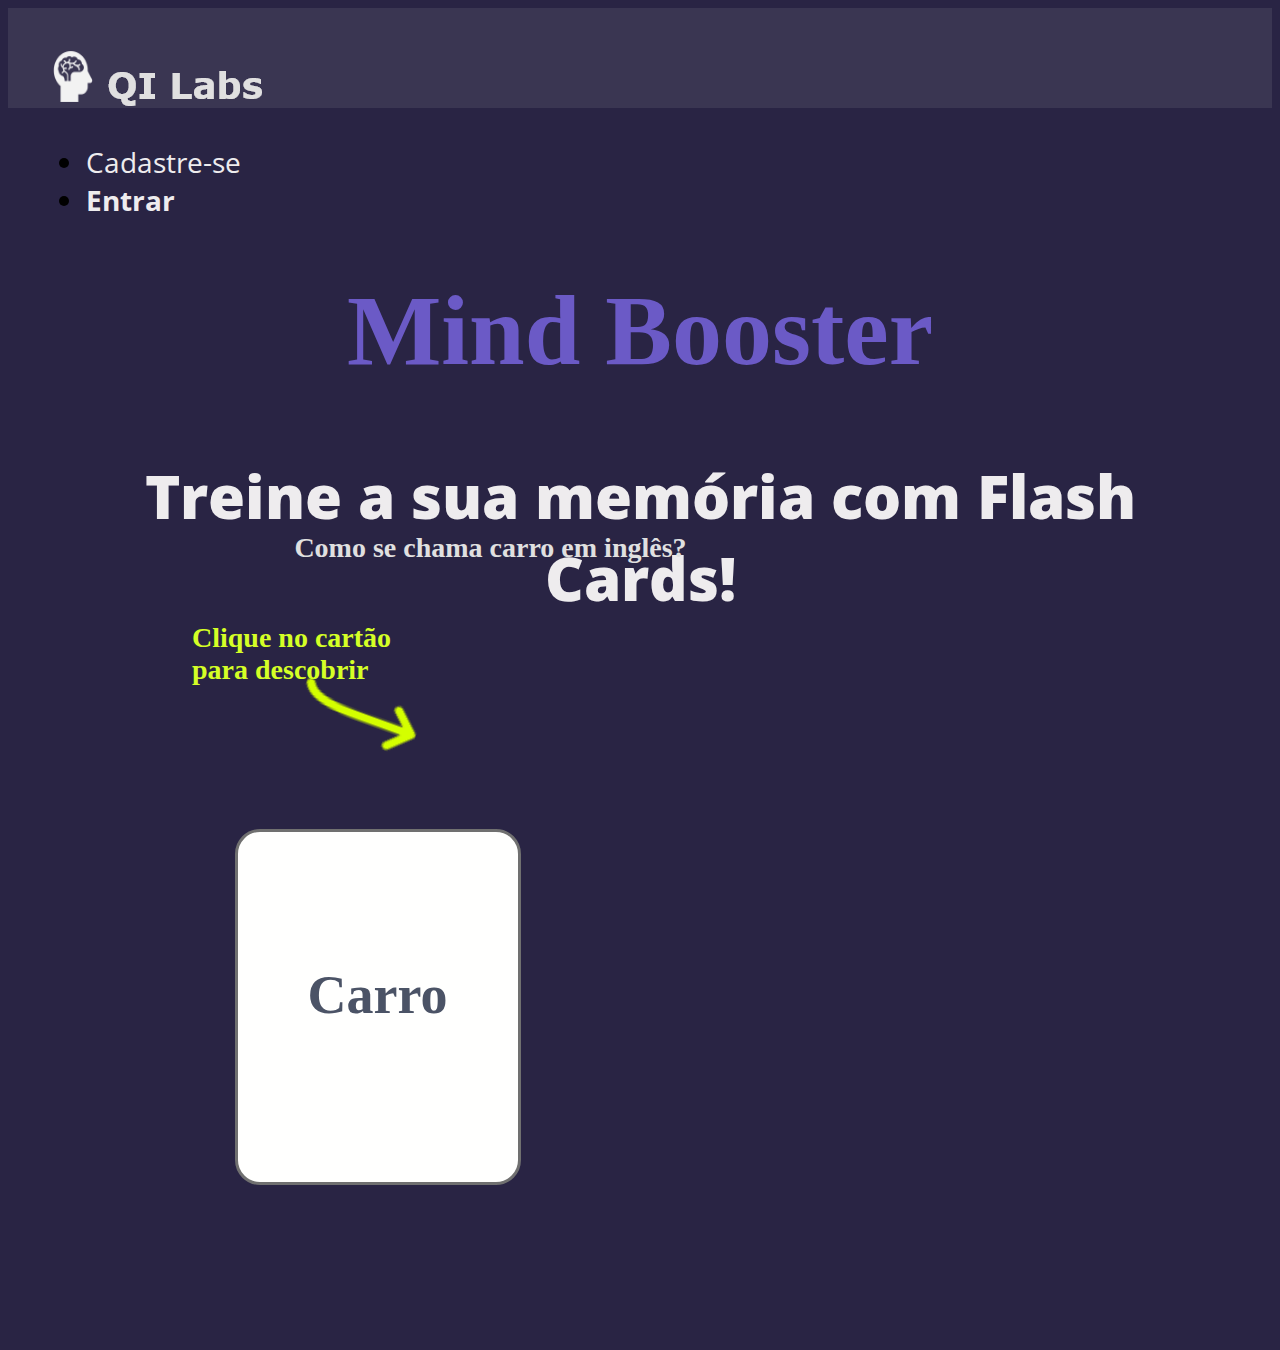
<file: index.html>
<!DOCTYPE html>
<html lang="en">

<head>
    <meta charset="UTF-8">
    <meta name="viewport" content="width=device-width, initial-scale=1.0">
    <meta http-equiv="X-UA-Compatible" content="ie=edge">
    <title>Mind Booster</title>
    <link href="https://cdn.jsdelivr.net/npm/bootstrap@5.1.3/dist/css/bootstrap.min.css" rel="stylesheet"
        integrity="sha384-1BmE4kWBq78iYhFldvKuhfTAU6auU8tT94WrHftjDbrCEXSU1oBoqyl2QvZ6jIW3" crossorigin="anonymous">
    <link rel="stylesheet" type="text/css" href="css/global-style.css" />
    <link rel="stylesheet" type="text/css" href="css/index-style.css" />
    <link rel="stylesheet" type="text/css" href="css/style.css" />
    <script defer src="js/script.js"></script>
</head>

<body>
    <nav class="navbar navbar-expand-lg">
        <div class="container-fluid">
            <a href="index.html"> <img src="images/index_brain.png" alt="brain"> </a>
            <a href="index.html"> <img src="images/QI Labs.png" alt="QI Labs"> </a>
            <div class="collapse navbar-collapse" id="navbarSupportedContent">
                <ul class="navbar-nav ms-auto mb-2 mb-lg-0">
                    <li class="nav-item">
                        <a class="nav-link" href="cadastre-se.html" style="font-weight: normal;">Cadastre-se</a>
                    </li>
                    <li class="nav-item">
                        <a class="nav-link" href="entrar.html" style="font-weight: bold;">Entrar</a>
                    </li>
                </ul>
            </div>
        </div>
    </nav>
    <div class="container-fluid">
        <div>
            <h1 class="titulo-inicial">Mind Booster</h1>
            <h2 class="sub-titulo">Treine a sua memória com Flash Cards! </h2>
        </div>
        <div class="container-card">
            <div id="index-messages">
                <h4 class="cor-branca" id="texto-pagina-inicial-01">
                    Como se chama carro em inglês?</h4>

                <h4 class="cor-amarela" id="texto-pagina-inicial-02">
                    Clique no cartão <br> para descobrir</h4>

                <img class="cor-amarela" id="seta-pagina-inicial-01" src="images/index_arrow2.png">
            </div>
            <div class="card" id="show-card" style="cursor: pointer;">
                <div class="carta-conteudo">
                    <h5 class="texto-carta">Carro</h5>
                </div>
            </div>
            <div class="arrow hidden" id="hidden-arrow">
                <img id="seta-pagina-inicial-02" src="images/index_arrow.png" alt="seta">
            </div>
            <div class="card hidden" id="hidden-card">
                <div class="carta-conteudo">
                    <h5 class="texto-carta">Carro</h5>
                </div>
                <div>
                    <img class="carta-linha" src="images/Linha 4.png">
                </div>
                <div class="carta-conteudo">
                    <h5 class="texto-carta">Car</h5>
                </div>
            </div>
        </div>
    </div>
</body>

</html>
</file>
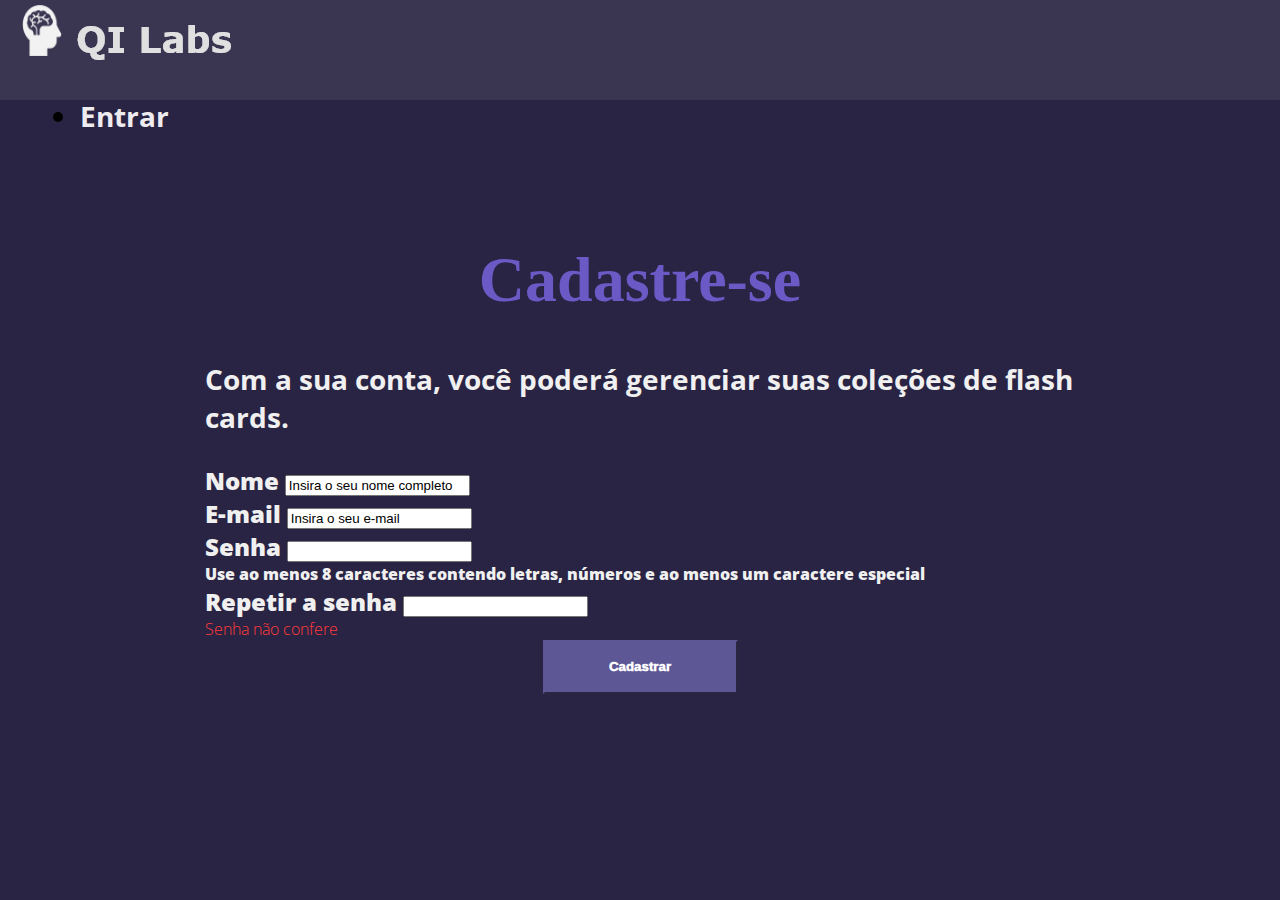
<file: cadastrar.html>
<!DOCTYPE html>
<html lang="en">

<head>
    <meta charset="UTF-8">
    <meta http-equiv="X-UA-Compatible" content="IE=edge">
    <meta name="viewport" content="width=device-width, initial-scale=1.0">
    <title>Mind Booster</title>
    <link href="https://cdn.jsdelivr.net/npm/bootstrap@5.1.3/dist/css/bootstrap.min.css" rel="stylesheet"
        integrity="sha384-1BmE4kWBq78iYhFldvKuhfTAU6auU8tT94WrHftjDbrCEXSU1oBoqyl2QvZ6jIW3" crossorigin="anonymous">
    <link rel="stylesheet" type="text/css" href="style.css" />
    <link rel="stylesheet" type="text/css" href="nav-bar.css" />
</head>

<body id="background">
    <nav class="navbar navbar-expand-lg">
        <div class="container-fluid">
            <a href="home.html"> <img src="images/index_brain.png" alt="brain"> </a>
            <a href="home.html"> <img src="images/QI Labs.png" alt="QI Labs"> </a>
            <div class="collapse navbar-collapse" id="navbarSupportedContent">
                <ul class="navbar-nav ms-auto mb-2 mb-lg-0">
                    <li class="nav-item">
                        <a class="nav-link" href="entrar.html" style="font-weight: bold;">Entrar</a>
                    </li>
                </ul>
            </div>
        </div>
    </nav>
    <form>
        <div class="container">
            <h1 id="titulo" style="padding-top: 100px; font-size: 64px;">Cadastre-se</h1>
            <div class="form-cadastro">
                <h3 class="mb-5"> Com a sua conta, você poderá gerenciar suas coleções de flash cards.</h3>
                <form>
                    <div class="mb-3">
                        <label for="imput-nome" class="form-label-mb-1">Nome</label>
                        <input type="nome" class="form-control" value="Insira o seu nome completo" id="imput-nome;">
                    </div>
                    <div class="mb-5">
                        <label for="input-email" class="form-label-mb-1">E-mail</label>
                        <input type="email" class="form-control" value="Insira o seu e-mail" id="input-email">
                    </div>
                    <div class="mb-3">
                        <label for="input-password" class="form-label-mb-1">Senha</label>
                        <input type="password" class="form-control" id="input-password">
                        <div id="emailHelp" class="form-text" style="font-size: 16px;">Use ao menos 8 caracteres
                            contendo letras, números e ao
                            menos um caractere especial </div>
                    </div>
                    <div class="mb-3">
                        <label for="input-password" class="form-label-mb-1">Repetir a senha</label>
                        <input type="password" class="form-control" id="input-password">
                        <div id="emailHelp" class="form-text"
                            style="font-size: 16px; color: #FF3939; font-weight: 100;">Senha não confere
                        </div>
                    </div>
                    <div style="display: flex; justify-content: center;">
                        <button type="button" class="btn btn-primary btn-lg"
                            style="color: white; background-color: #5E5796; border-color: #5E5796; font-weight: 1000; width: 195px; height: 54px;">Cadastrar</button>
                    </div>
                </form>
            </div>
        </div>
    </form>
</body>

</html>
</file>
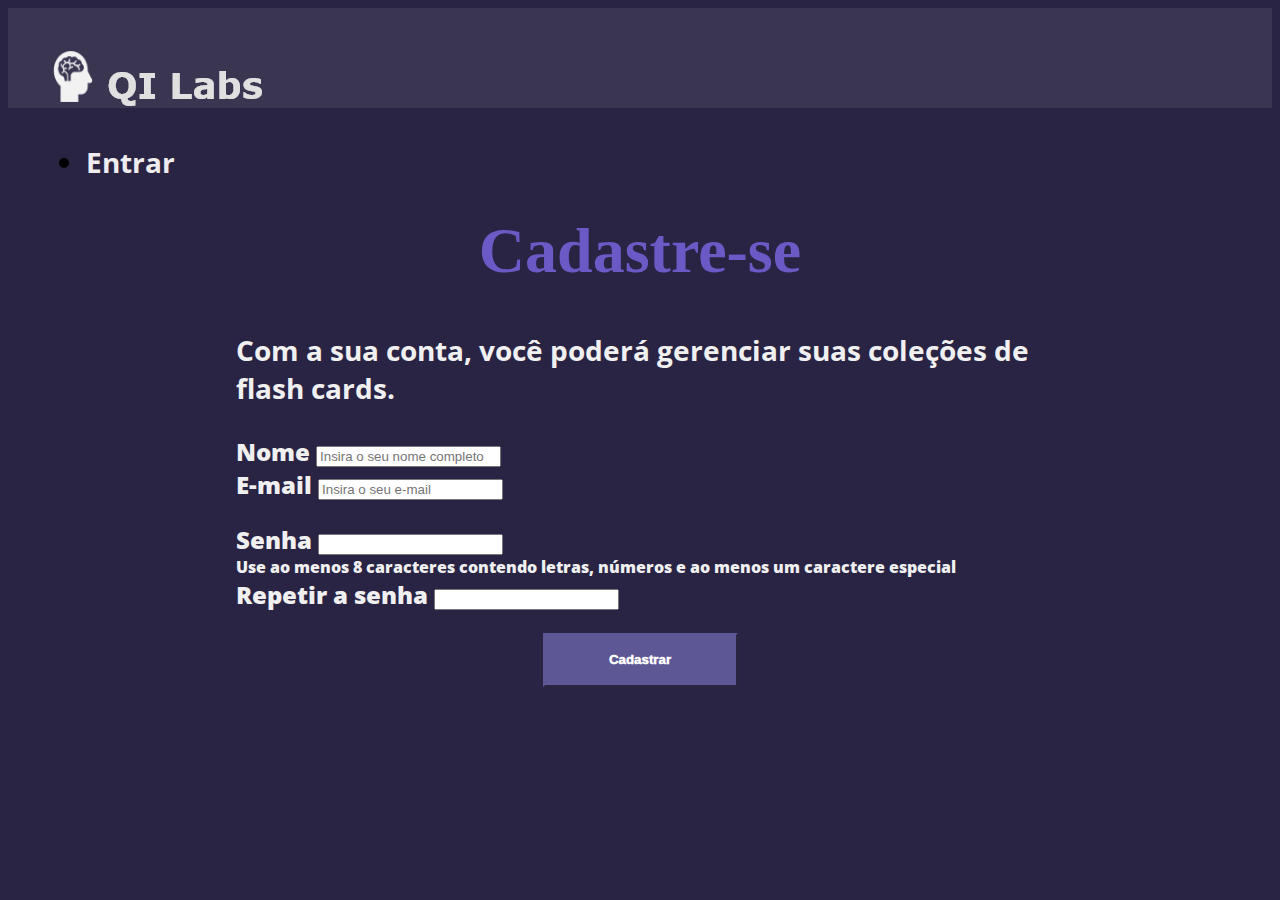
<file: cadastre-se.html>
<!DOCTYPE html>
<html lang="en">

<head>
    <meta charset="UTF-8">
    <meta http-equiv="X-UA-Compatible" content="IE=edge">
    <meta name="viewport" content="width=device-width, initial-scale=1.0">
    <title>Mind Booster</title>
    <link href="https://cdn.jsdelivr.net/npm/bootstrap@5.1.3/dist/css/bootstrap.min.css" rel="stylesheet"
        integrity="sha384-1BmE4kWBq78iYhFldvKuhfTAU6auU8tT94WrHftjDbrCEXSU1oBoqyl2QvZ6jIW3" crossorigin="anonymous">
    <link rel="stylesheet" type="text/css" href="css/style.css" />
    <link rel="stylesheet" type="text/css" href="css/global-style.css" />
    <script defer src="js/cadastreSe.js"></script>
</head>

<body>
    <nav class="navbar navbar-expand-lg">
        <div class="container-fluid">
            <a href="index.html"> <img src="images/index_brain.png" alt="brain"> </a>
            <a href="index.html"> <img src="images/QI Labs.png" alt="QI Labs"> </a>
            <div class="collapse navbar-collapse" id="navbarSupportedContent">
                <ul class="navbar-nav ms-auto mb-2 mb-lg-0">
                    <li class="nav-item">
                        <a class="nav-link" href="entrar.html" style="font-weight: bold;">Entrar</a>
                    </li>
                </ul>
            </div>
        </div>
    </nav>

    <div class="container-fluid">
        <form>
            <div class="container">
                <h1 id="titulo" style="padding-top: 25px; font-size: 64px;">Cadastre-se</h1>
                <div class="form-cadastro">
                    <h3 class="mb-5"> Com a sua conta, você poderá gerenciar suas coleções de flash cards.</h3>
                    <form>
                        <div class="mb-3">
                            <label for="imput-nome" class="form-label-mb-1">Nome</label>
                            <input type="nome" class="form-control" placeholder="Insira o seu nome completo"
                                id="input-name">
                        </div>
                        <div class="mb-5">
                            <label for="input-email" class="form-label-mb-1">E-mail</label>
                            <input type="email" class="form-control" placeholder="Insira o seu e-mail" id="input-email">
                            <div id="emailError" class="form-text hidden"
                                style="font-size: 16px; color: #FF3939; font-weight: 100;">E-mail inválido
                            </div>
                        </div>
                        <div class="mb-3">
                            <label for="input-password" class="form-label-mb-1">Senha</label>
                            <input type="password" class="form-control" id="input-password">
                            <div id="passwordHelp" class="form-text" style="font-size: 16px;">Use ao menos 8 caracteres
                                contendo letras, números e ao
                                menos um caractere especial </div>
                        </div>
                        <div class="mb-3">
                            <label for="input-password" class="form-label-mb-1">Repetir a senha</label>
                            <input type="password" class="form-control" id="input-repeat-password">
                            <div id="passwordError" class="form-text hidden"
                                style="font-size: 16px; color: #FF3939; font-weight: 100;">Senha não
                                confere
                            </div>
                        </div>
                        <div style="display: flex; justify-content: center;">
                            <button type="button" class="btn btn-primary btn-lg" id="send"
                                style="color: white; background-color: #5E5796; border-color: #5E5796; font-weight: 1000; width: 195px; height: 54px;">Cadastrar</button>
                        </div>
                    </form>
                </div>
            </div>
        </form>
    </div>
</body>

</html>
</file>
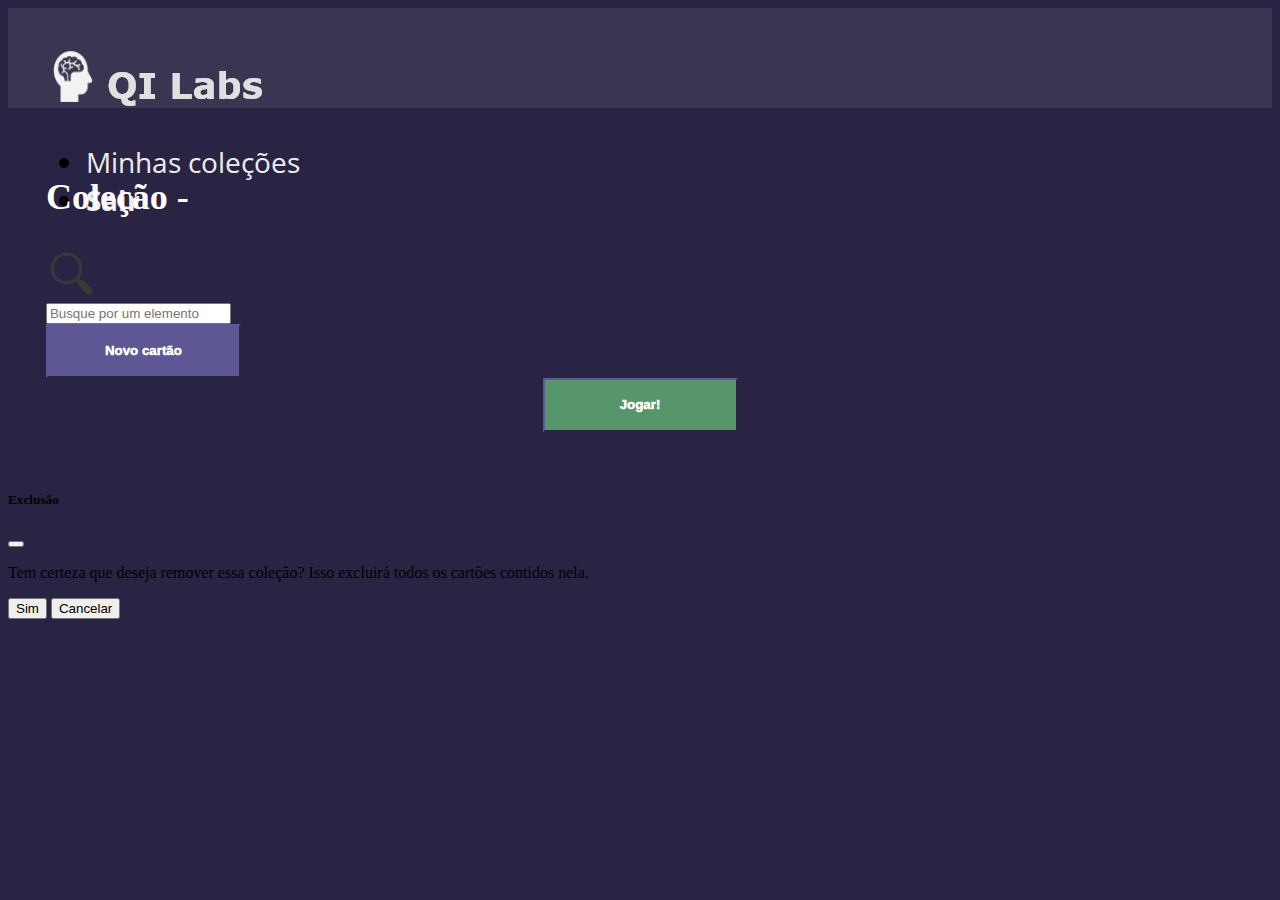
<file: colecao.html>
<!DOCTYPE html>
<html lang="en">

<head>
    <meta charset="UTF-8">
    <meta name="viewport" content="width=device-width, initial-scale=1.0">
    <meta http-equiv="X-UA-Compatible" content="ie=edge">
    <title>Mind Booster</title>
    <link href="https://cdn.jsdelivr.net/npm/bootstrap@5.1.3/dist/css/bootstrap.min.css" rel="stylesheet"
        integrity="sha384-1BmE4kWBq78iYhFldvKuhfTAU6auU8tT94WrHftjDbrCEXSU1oBoqyl2QvZ6jIW3" crossorigin="anonymous">
    <link rel="stylesheet" type="text/css" href="css/global-style.css" />
    <link rel="stylesheet" type="text/css" href="css/home-style.css" />
    <link rel="stylesheet" type="text/css" href="css/style.css" />
    <script defer src="js/colecao.js"></script>
    <script src="https://cdn.jsdelivr.net/npm/bootstrap@5.1.3/dist/js/bootstrap.bundle.min.js"></script>
</head>

<body>
    <nav class="navbar navbar-expand-lg">
        <div class="container-fluid">
            <img src="images/index_brain.png" alt="brain"> </a>
            <img src="images/QI Labs.png" alt="QI Labs"> </a>
            <div class="collapse navbar-collapse" id="navbarSupportedContent">
                <ul class="navbar-nav ms-auto mb-2 mb-lg-0">
                    <li class="nav-item">
                        <a class="nav-link" href="home.html" style="font-weight: normal;">Minhas coleções</a>
                    </li>
                    <li class="nav-item">
                        <a class="nav-link" href="entrar.html" style="font-weight: bold;">Sair</a>
                    </li>
                </ul>
            </div>
        </div>
    </nav>
    <div class="container-fluid" id="container-fluid">
        <h2 class="titulo-generico mb-3" id="titulo-colecao">Coleção - </h2>
        <div id="container">
            <div class="input-group mb-4">
                <div class="input-group-prepend">
                    <span class="input-group-text" id="inputGroup-sizing-default"> <img
                            src="images/Grupo 28.png"></span>
                </div>
                <input type="text" class="form-control" aria-label="Default"
                    aria-describedby="inputGroup-sizing-default" placeholder="Busque por um elemento">
            </div>
            <div class="input-group mb-4">
                <form>
                    <button type="button" class="btn btn-primary btn-lg botao-generico" id="novo-cartao">
                        Novo cartão
                    </button>
                </form>
            </div>
            <div class="d-flex flex-column bd-highlight mb-5" id="lista-cartas">
                <!-- AS CARTAS ENTRAM AQUI -->
            </div>
            <form style="text-align:center">
                <button type="button" class="btn btn-primary btn-lg botao-generico" id="jogar"
                    style="background-color: #57966A">
                    Jogar!
                </button>
            </form>
        </div>
    </div>
    <!-- MODAL EXCLUIR -->
    <div class="modal" tabindex="-1" id="modal-excluir-carta">
        <div class="modal-dialog modal-dialog-centered">
            <div class="modal-content">
                <div class="modal-header">
                    <h5 class="modal-title">Exclusão</h5>
                    <button type="button" class="btn-close" data-bs-dismiss="modal" aria-label="Close"></button>
                </div>
                <div class="modal-body">
                    <p>Tem certeza que deseja remover essa coleção? Isso excluirá todos os cartões contidos nela.</p>
                </div>
                <div class="modal-footer">
                    <button type="button" class="btn btn-primary" data-bs-dismiss="modal"
                        id="aceita-exclusao-carta">Sim</button>
                    <button type="button" class="btn btn-primary">Cancelar</button>
                </div>
            </div>
        </div>
    </div>
</body>

</html>
</file>
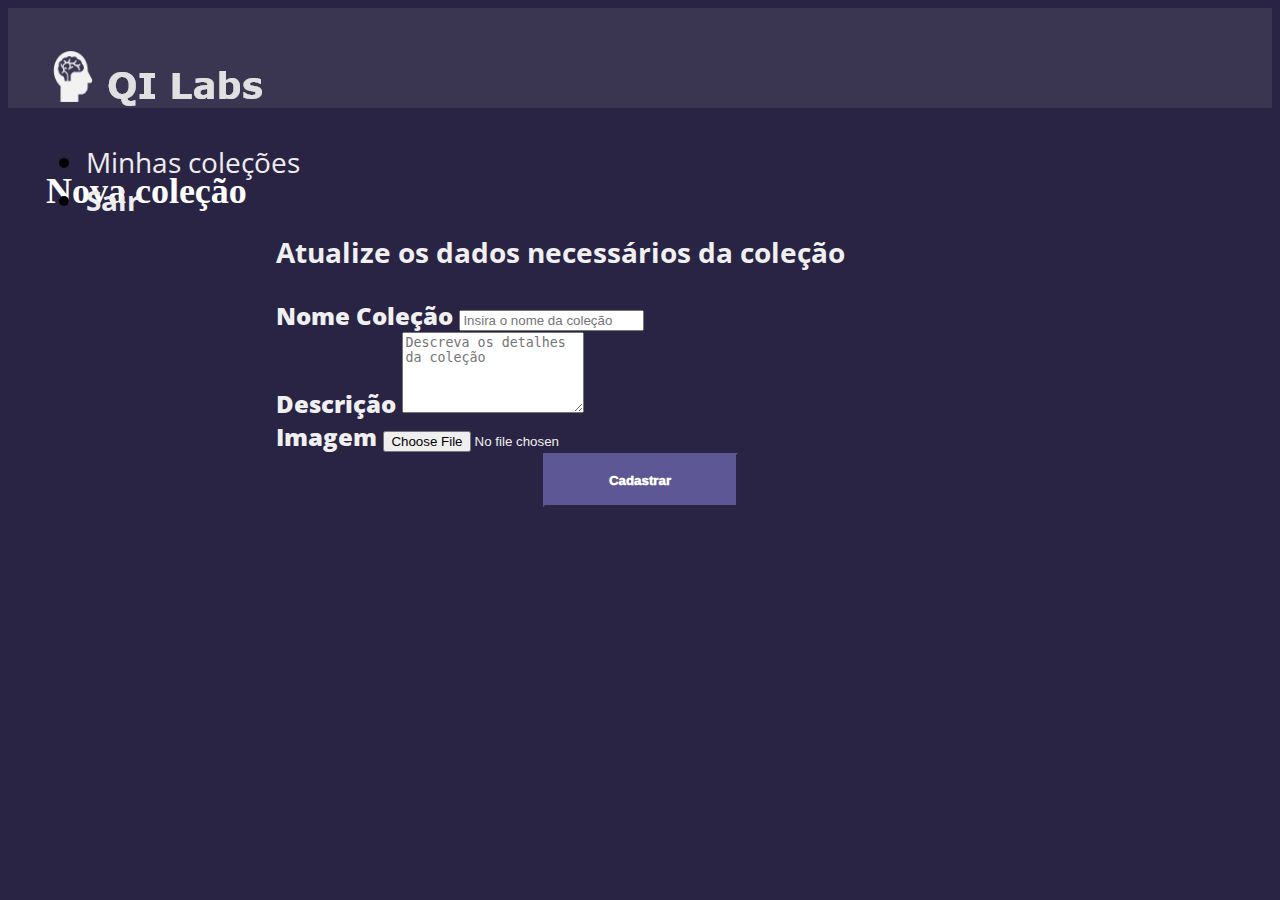
<file: editar-colecao.html>
<!DOCTYPE html>
<html lang="en">

<head>
    <meta charset="UTF-8">
    <meta http-equiv="X-UA-Compatible" content="IE=edge">
    <meta name="viewport" content="width=device-width, initial-scale=1.0">
    <title>Mind Booster</title>
    <link href="https://cdn.jsdelivr.net/npm/bootstrap@5.1.3/dist/css/bootstrap.min.css" rel="stylesheet"
        integrity="sha384-1BmE4kWBq78iYhFldvKuhfTAU6auU8tT94WrHftjDbrCEXSU1oBoqyl2QvZ6jIW3" crossorigin="anonymous">
    <link rel="stylesheet" type="text/css" href="css/style.css" />
    <link rel="stylesheet" type="text/css" href="css/global-style.css" />
    <script defer src="js/editarColecao.js"></script>
</head>

<body>
    <nav class="navbar navbar-expand-lg">
        <div class="container-fluid">
            <a href="index.html"> <img src="images/index_brain.png" alt="brain"> </a>
            <a href="index.html"> <img src="images/QI Labs.png" alt="QI Labs"> </a>
            <div class="collapse navbar-collapse" id="navbarSupportedContent">
                <ul class="navbar-nav ms-auto mb-2 mb-lg-0">
                    <li class="nav-item">
                        <a class="nav-link" href="home.html" style="font-weight: normal;">Minhas coleções</a>
                    </li>
                    <li class="nav-item">
                        <a class="nav-link" href="entrar.html" style="font-weight: bold;">Sair</a>
                    </li>
                </ul>
            </div>
        </div>
    </nav>

    <div class="container-fluid">
        <h1 style="font-size: 36px; font-family: Tahoma; font-weight: bold; float: left; color: #FFFFFF;">Nova coleção
        </h1>
        <form>
            <div class="container" style="padding: 5%;">
                <div class="form-cadastro">
                    <h3 class="mb-5"> Atualize os dados necessários da coleção</h3>
                    <form>
                        <div class="mb-3">
                            <label for="imput-nome" class="form-label-mb-1">Nome Coleção</label>
                            <input type="nome" class="form-control" placeholder="Insira o nome da coleção"
                                id="input-name-colecao">
                        </div>
                        <div class="mb-3">
                            <label for="imput-descricao" class="form-label-mb-1">Descrição</label>
                            <textarea class="form-control" placeholder="Descreva os detalhes da coleção"
                                rows="5"></textarea>
                        </div>
                        <div class="mb-3">
                            <label for="input-imagem" class="form-label-mb-1">Imagem</label>
                            <input type="file" id="input-imagem" class="form-control"
                                placeholder="Escolha uma imagem para a coleção criada…">
                        </div>
                        <div style="display: flex; justify-content: center;">
                            <button type="button" class="btn btn-primary btn-lg" id="send"
                                style="color: white; background-color: #5E5796; border-color: #5E5796; font-weight: 1000; width: 195px; height: 54px;">Cadastrar</button>
                        </div>
                    </form>
                </div>
            </div>
        </form>
    </div>
</body>

</html>
</file>
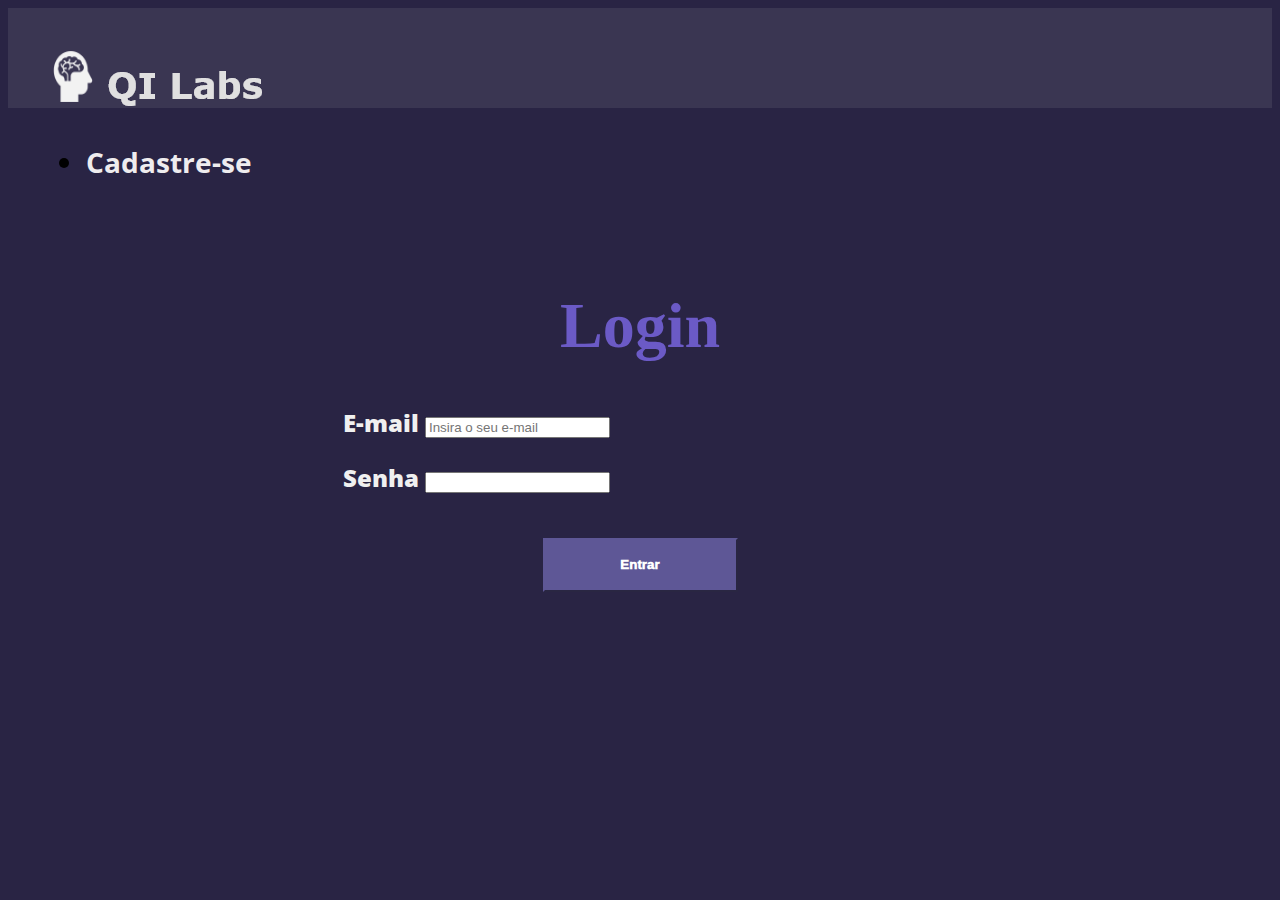
<file: entrar.html>
<!DOCTYPE html>
<html lang="en">

<head>
    <meta charset="UTF-8">
    <meta http-equiv="X-UA-Compatible" content="IE=edge">
    <meta name="viewport" content="width=device-width, initial-scale=1.0">
    <title>Mind Booster</title>
    <link href="https://cdn.jsdelivr.net/npm/bootstrap@5.1.3/dist/css/bootstrap.min.css" rel="stylesheet"
        integrity="sha384-1BmE4kWBq78iYhFldvKuhfTAU6auU8tT94WrHftjDbrCEXSU1oBoqyl2QvZ6jIW3" crossorigin="anonymous">
    <link rel="stylesheet" type="text/css" href="css/style.css" />
    <link rel="stylesheet" type="text/css" href="css/global-style.css" />
    <script defer src="js/entrar.js"></script>
</head>

<body>
    <nav class="navbar navbar-expand-lg">
        <div class="container-fluid">
            <a href="index.html"> <img src="images/index_brain.png" alt="brain"> </a>
            <a href="index.html"> <img src="images/QI Labs.png" alt="QI Labs"> </a>
            <div class="collapse navbar-collapse" id="navbarSupportedContent">
                <ul class="navbar-nav ms-auto mb-2 mb-lg-0">
                    <li class="nav-item">
                        <a class="nav-link" href="cadastre-se.html" style="font-weight: bold;">Cadastre-se</a>
                    </li>
                </ul>
            </div>
        </div>
    </nav>
    <div class="container-fluid">
        <form>
            <div class="container">
                <h1 id="titulo" style="padding-top: 100px; font-size: 64px;" class="mb-5">Login</h1>
                <div class="form-login">
                    <form>
                        <div class="mb-3">
                            <label for="input-email" class="form-label-mb-1">E-mail</label>
                            <input type="email" class="form-control" placeholder="Insira o seu e-mail"
                                id="input-email-login">
                            <div id="email-error-login" class="form-text hidden"
                                style="font-size: 16px; color: #FF3939; font-weight: 100;">E-mail inválido
                            </div>
                        </div>
                        <div class="mb-5">
                            <label for="input-password" class="form-label-mb-1">Senha</label>
                            <input type="password" class="form-control" id="input-password-login">
                            <div id="login-help" class="form-text hidden"
                                style="font-size: 16px; color: #FF3939; font-weight: 100;">Senha inválida. Por favor,
                                verifique se o endereço de e-mail e/ou a senha são válidos.
                            </div>
                        </div>
                        <div style="display: flex; justify-content: center;">
                            <button type="button" class="btn btn-primary btn-lg" id="btn-entrar"
                                style="color: white; background-color: #5E5796; border-color: #5E5796; font-weight: 1000; width: 195px; height: 54px;">Entrar</button>
                        </div>
                    </form>
                </div>
            </div>
        </form>
    </div>

</body>

</html>
</file>
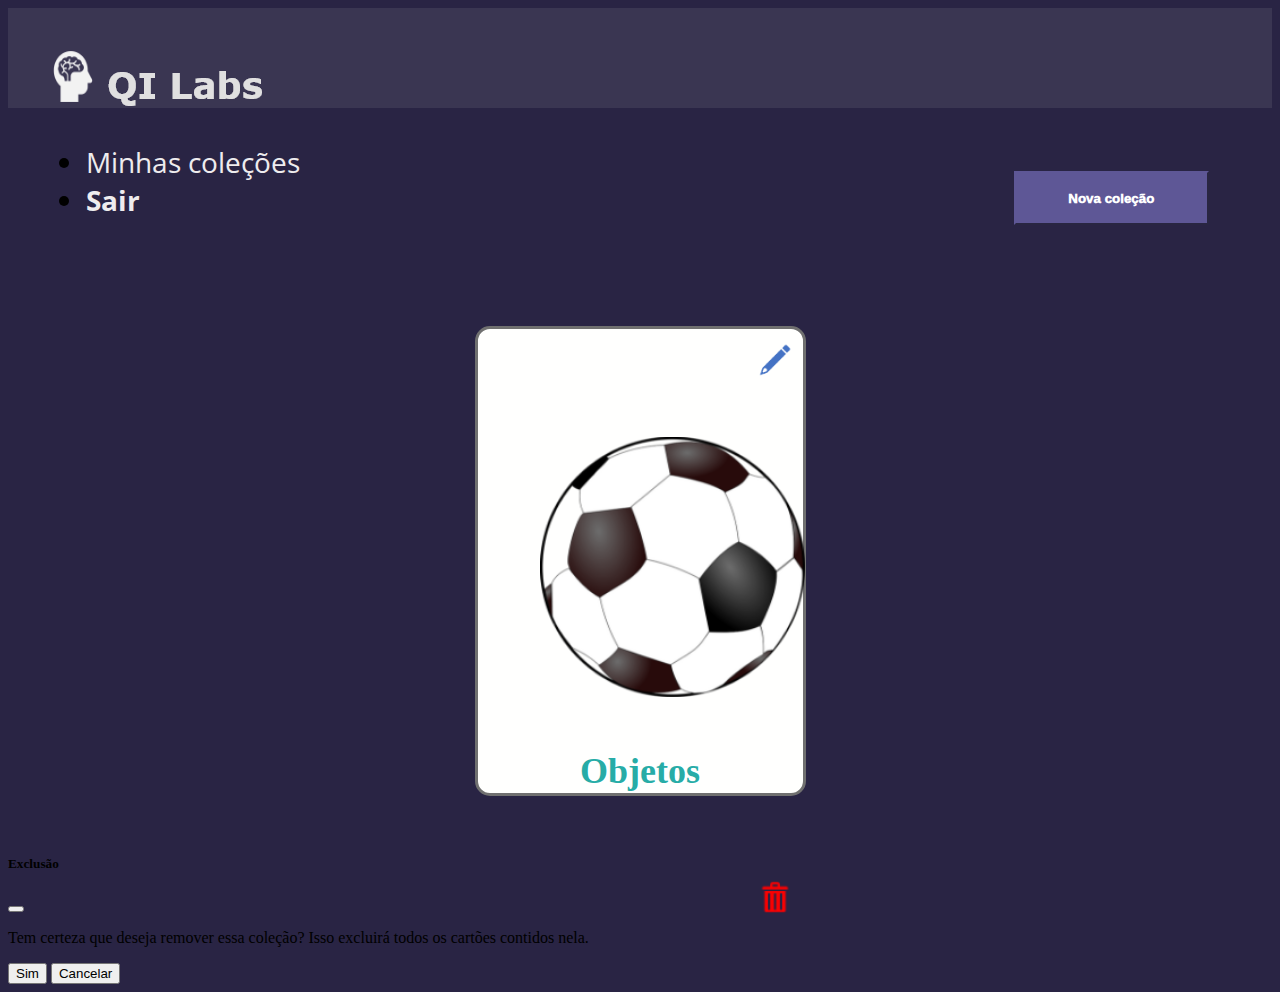
<file: home.html>
<!DOCTYPE html>
<html lang="en">

<head>
    <meta charset="UTF-8">
    <meta name="viewport" content="width=device-width, initial-scale=1.0">
    <meta http-equiv="X-UA-Compatible" content="ie=edge">
    <title>Mind Booster</title>
    <link href="https://cdn.jsdelivr.net/npm/bootstrap@5.1.3/dist/css/bootstrap.min.css" rel="stylesheet"
        integrity="sha384-1BmE4kWBq78iYhFldvKuhfTAU6auU8tT94WrHftjDbrCEXSU1oBoqyl2QvZ6jIW3" crossorigin="anonymous">
    <link rel="stylesheet" type="text/css" href="css/global-style.css" />
    <link rel="stylesheet" type="text/css" href="css/home-style.css" />
    <link rel="stylesheet" type="text/css" href="css/style.css" />
    <script defer src="js/home.js"></script>
    <script src="https://cdn.jsdelivr.net/npm/bootstrap@5.1.3/dist/js/bootstrap.bundle.min.js"></script>
</head>

<body>
    <nav class="navbar navbar-expand-lg">
        <div class="container-fluid">
            <img src="images/index_brain.png" alt="brain"> </a>
            <img src="images/QI Labs.png" alt="QI Labs"> </a>
            <div class="collapse navbar-collapse" id="navbarSupportedContent">
                <ul class="navbar-nav ms-auto mb-2 mb-lg-0">
                    <li class="nav-item">
                        <a class="nav-link" href="home.html" style="font-weight: normal;">Minhas coleções</a>
                    </li>
                    <li class="nav-item">
                        <a class="nav-link" href="entrar.html" style="font-weight: bold;">Sair</a>
                    </li>
                </ul>
            </div>
        </div>
    </nav>


    <div class="container-fluid" style="padding: 5%">
        <div style="display: flex; justify-content: flex-end;">
            <form action="nova-colecao.html">
                <button type="submit" class="btn btn-primary btn-lg botao-generico" id="nova-colecao">Nova
                    coleção</button>
            </form>
        </div>
    </div>
    <div class="container-fluid container-colecao" style="padding-left: 5%; padding-right: 5%;">
        <div class="row">
            <!-- AS COLECOES DA PAGINA HOME ENTRAM AQUI-->
        </div>
    </div>
    <!-- MODAL EXCLUIR -->
    <div class="modal" tabindex="-1" id="modal-excluir">
        <div class="modal-dialog modal-dialog-centered">
            <div class="modal-content">
                <div class="modal-header">
                    <h5 class="modal-title">Exclusão</h5>
                    <button type="button" class="btn-close" data-bs-dismiss="modal" aria-label="Close"></button>
                </div>
                <div class="modal-body">
                    <p>Tem certeza que deseja remover essa coleção? Isso excluirá todos os cartões contidos nela.</p>
                </div>
                <div class="modal-footer">
                    <button type="button" class="btn btn-primary" data-bs-dismiss="modal"
                        id="aceita-exclusao">Sim</button>
                    <button type="button" class="btn btn-primary">Cancelar</button>
                </div>
            </div>
        </div>
    </div>
</body>

</html>
</file>
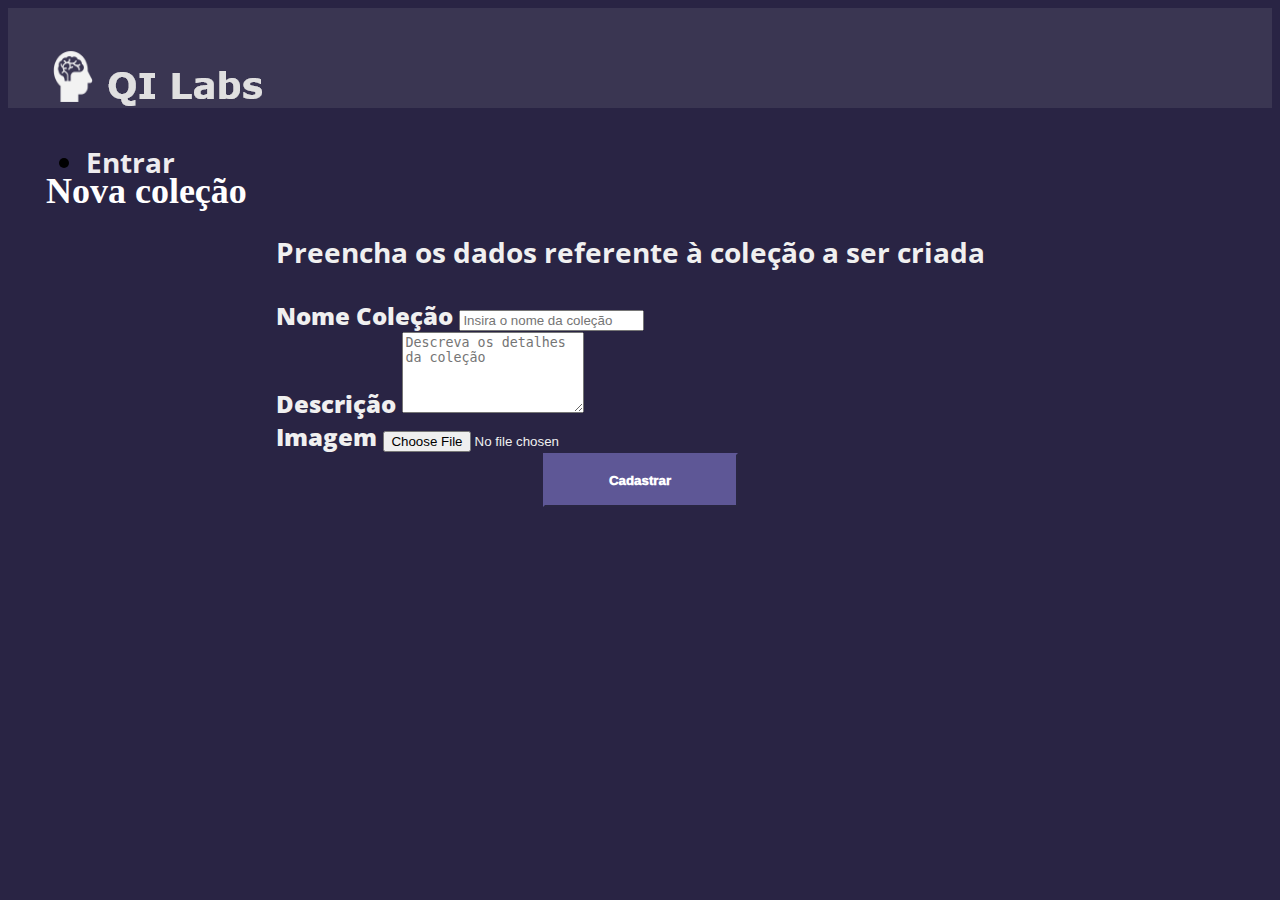
<file: nova-colecao.html>
<!DOCTYPE html>
<html lang="en">

<head>
    <meta charset="UTF-8">
    <meta http-equiv="X-UA-Compatible" content="IE=edge">
    <meta name="viewport" content="width=device-width, initial-scale=1.0">
    <title>Mind Booster</title>
    <link href="https://cdn.jsdelivr.net/npm/bootstrap@5.1.3/dist/css/bootstrap.min.css" rel="stylesheet"
        integrity="sha384-1BmE4kWBq78iYhFldvKuhfTAU6auU8tT94WrHftjDbrCEXSU1oBoqyl2QvZ6jIW3" crossorigin="anonymous">
    <link rel="stylesheet" type="text/css" href="css/style.css" />
    <link rel="stylesheet" type="text/css" href="css/global-style.css" />
    <script defer src="js/novaColecao.js"></script>
</head>

<body>
    <nav class="navbar navbar-expand-lg">
        <div class="container-fluid">
            <a href="index.html"> <img src="images/index_brain.png" alt="brain"> </a>
            <a href="index.html"> <img src="images/QI Labs.png" alt="QI Labs"> </a>
            <div class="collapse navbar-collapse" id="navbarSupportedContent">
                <ul class="navbar-nav ms-auto mb-2 mb-lg-0">
                    <li class="nav-item">
                        <a class="nav-link" href="entrar.html" style="font-weight: bold;">Entrar</a>
                    </li>
                </ul>
            </div>
        </div>
    </nav>

    <div class="container-fluid">
        <h1 style="font-size: 36px; font-family: Tahoma; float: left; color: #FFFFFF;">Nova coleção</h1>
        <form>
            <div class="container" style="padding: 5%;">
                <div class="form-cadastro">
                    <h3 class="mb-5"> Preencha os dados referente à coleção a ser criada</h3>
                    <form>
                        <div class="mb-3">
                            <label for="imput-nome" class="form-label-mb-1">Nome Coleção</label>
                            <input type="nome" class="form-control" placeholder="Insira o nome da coleção"
                                id="input-name-colecao">
                        </div>
                        <div class="mb-3">
                            <label for="imput-descricao" class="form-label-mb-1">Descrição</label>
                            <textarea class="form-control" placeholder="Descreva os detalhes da coleção"
                                rows="5"></textarea>
                        </div>
                        <div class="mb-3">
                            <label for="input-imagem" class="form-label-mb-1">Imagem</label>
                            <input type="file" id="input-imagem" class="form-control"
                                placeholder="Escolha uma imagem para a coleção crida…">
                        </div>
                        <div style="display: flex; justify-content: center;">
                            <button type="button" class="btn btn-primary btn-lg" id="send"
                                style="color: white; background-color: #5E5796; border-color: #5E5796; font-weight: 1000; width: 195px; height: 54px;">Cadastrar</button>
                        </div>
                    </form>
                </div>
            </div>
        </form>
    </div>
</body>

</html>
</file>
<file: css/global-style.css>
body {
    background-color: #292444;
}

.container-fluid {
    padding: 3%;
}

.navbar {
    background-color: #3A3652;
    height: 100px;
    font-family: 'Open Sans', sans-serif;
    font-size: 28px;
}

.titulo-generico {
    font-size: 36px;
    font-family: tahoma;
    font-weight: bold;
    color: #FFFFFF;
}

.botao-generico {
    color: white;
    background-color: #5E5796;
    border-color: #5E5796;
    font-weight: 1000;
    width: 195px;
    height: 54px;
}


.cor-branca {
    color: #E0E0E0;
}

.cor-amarela {
    color: #D5FF26;
}

.hidden {
    visibility: hidden;
    opacity: 0;
    transition: all 0.5s;
}

.show {
    visibility: visible;
    opacity: 1;
    transition: all 0.5s;
}

a:link {
    color: #EEECEE;
    font-family: 'Open Sans', sans-serif;
    font-weight: bold;
    text-decoration: none;
}

a:visited {
    color: #EEECEE;
}

a:hover {
    text-decoration: underline;
}
</file>
<file: css/index-style.css>
@import url('https://fonts.googleapis.com/css2?family=Open+Sans:wght@300&display=swap');

.titulo-inicial {
    font-family: tahoma;
    font-weight: 900;
    color: #6B5AC6;
    font-size: 100px;
    text-align: center;
    padding-top: 60px;
}

.sub-titulo {
    font-family: 'Open Sans', sans-serif;
    font-style: normal;
    font-weight: 900;
    color: #EEECEE;
    font-size: 60px;
    text-align: center;
}

#texto-pagina-inicial-01 {
    position: absolute;
    left: 23%;
    top: 55%;
    font-family: Verdana;
    font-size: 28px;
    font-weight: bold;
}

#texto-pagina-inicial-02 {
    position: absolute;
    left: 15%;
    top: 65%;
    font-family: Verdana;
    font-size: 28px;
    font-weight: bold;
}

#seta-pagina-inicial-01 {
    position: absolute;
    left: 21%;
    top: 70%;
    font-family: Verdana;
    font-size: 28px;
    font-weight: bold;
}

#seta-pagina-inicial-02 {
    width: 239px;
    height: 142px;
    padding-left: 10%;
    padding-right: 10%;
}

.card {
    border-radius: 25px;
    width: 280px;
    height: 350px;
    border: 3px solid #707070;
    background-color: #FFFFFE;
    display: flex;
    flex-direction: column;
    transition: all 2s;
}

.carta-conteudo {
    height: 50%;
    padding-top: 15%;
    padding-bottom: 15%;
    text-align: center;
}

.texto-carta {
    font-family: 'Trebuchet MS';
    font-size: 54px;
    font-weight: bold;
    color: #4B5366;
}

.carta-linha {
    width: 80%;
    position: absolute;
    top: 0;
    left: 0;
    right: 0;
    bottom: 0;
    margin: auto;
}
</file>
<file: css/style.css>
@import url('https://fonts.googleapis.com/css2?family=Open+Sans:wght@300&display=swap');

#titulo {
    font-family: tahoma;
    font-style: bold;
    font-weight: 900;
    color: #6B5AC6;
    font-size: 100px;
    text-align: center;
}

.form-cadastro {
    font-family: 'Open Sans', sans-serif;
    font-style: normal;
    font-weight: 900;
    color: #F0F0F0;
    font-size: 24px;
    padding-left: 16%;
    padding-right: 16%;
}

.form-login {
    font-family: 'Open Sans', sans-serif;
    font-style: normal;
    font-weight: 900;
    color: #F0F0F0;
    font-size: 24px;
    padding-left: 25%;
    padding-right: 25%;
}

.container-card {
    display: flex;
    flex-wrap: wrap;
    justify-content: center;
    align-items: center;
    align-content: center;
    padding-top: 160px;
}
</file>
<file: style.css>
@import url('https://fonts.googleapis.com/css2?family=Open+Sans:wght@300&display=swap');

#background {
    background-color: #292444;
    margin: 0;
}

#titulo {
    font-family: tahoma;
    font-style: bold;
    font-weight: 900;
    color: #6B5AC6;
    font-size: 100px;
    text-align: center;
}

#sub-titulo {
    font-family: 'Open Sans', sans-serif;
    font-style: normal;
    font-weight: 900;
    color: #EEECEE;
    font-size: 60px;
    text-align: center;
}

.form-cadastro {
    font-family: 'Open Sans', sans-serif;
    font-style: normal;
    font-weight: 900;
    color: #F0F0F0;
    font-size: 24px;
    padding-left: 16%;
    padding-right: 16%;
}

.form-login {
    font-family: 'Open Sans', sans-serif;
    font-style: normal;
    font-weight: 900;
    color: #F0F0F0;
    font-size: 24px;
    padding-left: 25%;
    padding-right: 25%;
}

.container-card {
    display: flex;
    flex-wrap: wrap;
    justify-content: center;
    align-items: center;
    align-content: center;
}

#card {
    border-radius: 25px;
    width: 280px;
    height: 350px;
    border: 3px solid gray;
    background-color: #FFFFFE;
    overflow: hidden;
    display: flex;
    justify-content: center;
    align-items: flex-start;
    flex-direction: row;
}

ul.separador {
    list-style: none;
    padding-left: 0px;
}

ul.separador li {
    margin-bottom: 20%;
    margin-top: 20%;
    text-align: center;
    font-family: 'Trebuchet MS';
    font-size: 54px;
}

ul.separador li:last-child {
    border-bottom: 0;
}

.linha-card {
    border-bottom: 1px solid gray;
    width: 200px;
}

a:link {
    color: #EEECEE;
    font-family: 'Open Sans', sans-serif;
    font-weight: bold;
    text-decoration: none;
}

a:visited {
    color: #EEECEE;
}

a:hover {
    text-decoration: underline;
}
</file>
<file: nav-bar.css>
.navbar {
    background-color: #3A3652;
    height: 100px;
    font-family: 'Open Sans', sans-serif;
    font-size: 28px;
    padding-left: 15px;
    padding-right: 15px;
}

.navbar-nav>li {
    margin-left: 25px;
    margin-right: 25px;
}
</file>
<file: css/home-style.css>
@import url('https://fonts.googleapis.com/css2?family=Open+Sans:wght@300&display=swap');

.card {
    border-radius: 15px;
    width: 325px;
    height: 464px;
    border: 3px solid #707070;
    background-color: #FFFFFE;
    display: flex;
    flex-direction: column;
    object-fit: contain;

}

.carta-conteudo {
    padding-top: 4%;
    padding-bottom: 4%;
    width: 100%;
    text-align: center;
}

.texto-carta {
    font-family: tahoma;
    font-size: 36px;
    font-weight: bold;
    color: #27ACA7;
    cursor: pointer;
    width: 100%;
}

.carta-linha {
    width: 80%;
    position: absolute;
    top: 0;
    left: 0;
    right: 0;
    bottom: 0;
    margin: auto;
}

.div-img {
    width: 100%;
    height: 260px;
}

.carta-img {
    padding: 10%;
    cursor: pointer;
    width: 100%;
    height: 260px;
    object-fit: contain;
}

.icone-editar {
    float: right;
    cursor: pointer;
    width: 36px;
    margin-right: 10px;
}

.icone-excluir {
    float: right;
    cursor: pointer;
    width: 36px;
    margin-right: 10px;
}

.home-colecao {
    display: flex;
    justify-content: center;
}

.row {
    display: flex;
    justify-content: center;
}

.texto-nova-carta {
    margin-top: 25%;
    font-size: 25px;
    font-family: Helvetica;
    color: #414141;
    text-align: center;
    font-weight: bold;
    text-decoration: underline;
}

.botao-cadastrar {
    color: white;
    background-color: #5E5796;
    border-color: #5E5796;
    font-weight: 1000;
    width: 325px;
    height: 54px;
    margin-top: 10px
}

.carta-conteudo1 {
    height: 50%;
    padding-top: 15%;
    padding-bottom: 15%;
    text-align: center;
}

.texto-carta1 {
    font-family: 'Trebuchet MS';
    font-size: 54px;
    font-weight: bold;
    color: #4B5366;
}

.lista-cartas {
    color: #3C3C3C;
    background-color: #FFFFFF;
    border: 1px solid #707070;
    border-radius: 3px;
}

.texto-carta-lista {
    font-family: tahoma;
    font-size: 30px;
    font-weight: bold;
    text-align: left;
    margin-left: 10px;
    margin-top: 0;
    margin-bottom: 0;
}

.texto-input-carta {
    position: absolute;
    top: 2%;
    color: #777777
}

.texto-carta-jogar-frente {
    margin-top: 50%;
    font-size: 36px;
    font-family: Helvetica;
    color: #414141;
    text-align: center;
    font-weight: bold;
}

.texto-carta-jogar-verso {
    margin-top: 20%;
    font-size: 36px;
    font-family: Helvetica;
    color: #414141;
    text-align: center;
    font-weight: bold;
}
</file>
